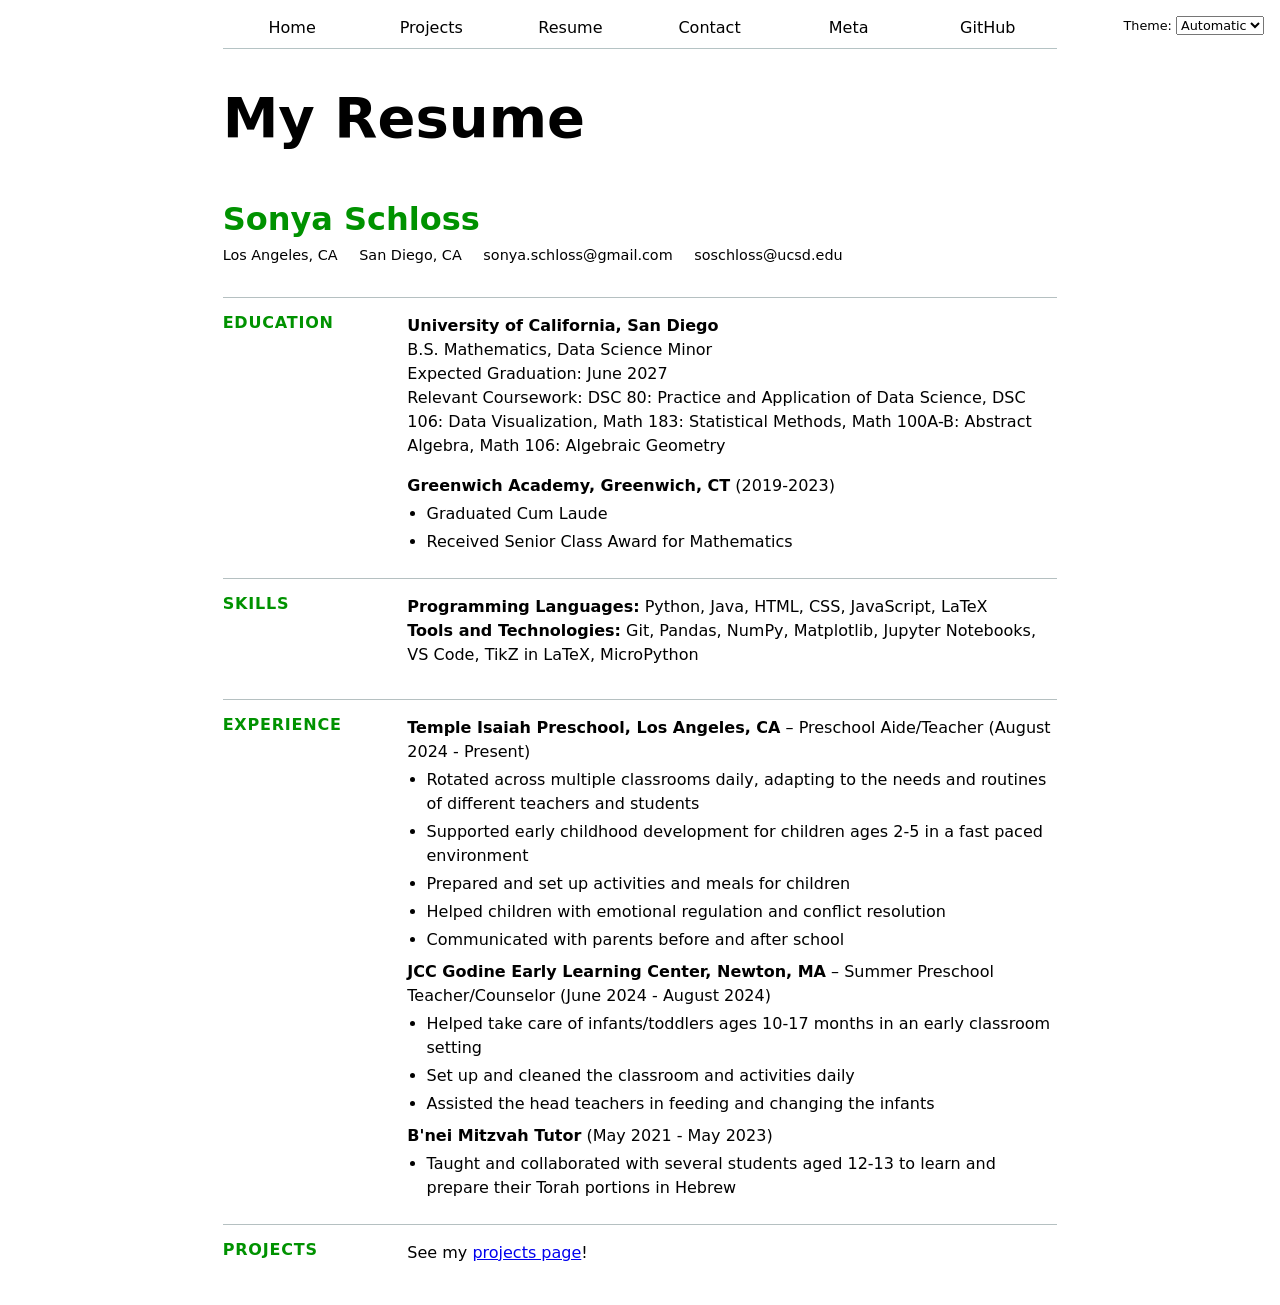
<file: resume/index.html>
<!DOCTYPE html>
<html lang="en">
<head>
    <meta charset="UTF-8">
    <meta name="viewport" content="width=device-width, initial-scale=1.0">
    <title>Resume</title>
    <link rel="stylesheet" href="../style.css">
    <script type="module" src="../global.js"></script>
</head>
<body>
    <!-- <nav>
        <a href="../index.html">Home</a>
        <a href="../projects/index.html">Projects</a>
        <a href="index.html">Resume</a>
        <a href="../contact/index.html">Contact</a>
        <a href="https://github.com/soschloss" target="_blank">GitHub</a>
    </nav> -->
    <h1>My Resume</h1>
    <section class="resume first">
        <h2>Sonya Schloss</h2>
        <p>
            <span>Los Angeles, CA </span>
            <span>San Diego, CA</span>
            <span>sonya.schloss@gmail.com</span>
            <span>soschloss@ucsd.edu</span>
        </p>
    </section>
    <section class="resume">
        <h2>Education</h2>
        <div>
            <p>
                <strong>University of California, San Diego</strong><br>
            B.S. Mathematics, Data Science Minor<br>
            Expected Graduation: June 2027<br>
            Relevant Coursework: DSC 80: Practice and Application of Data Science, DSC 106: Data Visualization, Math 183: Statistical Methods, Math 100A-B: Abstract Algebra, Math 106: Algebraic Geometry
            </p>
            <p>
                <strong>Greenwich Academy, Greenwich, CT</strong> (2019-2023)<br>
            </p>
            <ul>
                <li>Graduated Cum Laude</li>
                <li>Received Senior Class Award for Mathematics</li>
            </ul>
        </div>
    </section>
    <section class="resume">
        <h2>Skills</h2>
        <p>
            <strong>Programming Languages:</strong> Python, Java, HTML, CSS, JavaScript, LaTeX <br>
            <strong>Tools and Technologies:</strong> Git, Pandas, NumPy, Matplotlib, Jupyter Notebooks, VS Code, TikZ in LaTeX, MicroPython
        </p>
    </section>
    <section class="resume">
        <h2>Experience</h2>
        <div>
            <p><strong>Temple Isaiah Preschool, Los Angeles, CA</strong> – Preschool Aide/Teacher (August 2024 - Present)</p>
            <ul>
                <li>Rotated across multiple classrooms daily, adapting to the needs and routines of different teachers and students</li>
                <li>Supported early childhood development for children ages 2-5 in a fast paced environment</li>
                <li>Prepared and set up activities and meals for children</li>
                <li>Helped children with emotional regulation and conflict resolution</li>
                <li>Communicated with parents before and after school</li>
            </ul>
            <p><strong>JCC Godine Early Learning Center, Newton, MA</strong> – Summer Preschool Teacher/Counselor (June 2024 - August 2024)</p>
            <ul>
                <li>Helped take care of infants/toddlers ages 10-17 months in an early classroom setting</li>
                <li>Set up and cleaned the classroom and activities daily</li>
                <li>Assisted the head teachers in feeding and changing the infants</li>
            </ul>

            <p><strong>B'nei Mitzvah Tutor</strong> (May 2021 - May 2023)</p>
            <ul>
                <li>Taught and collaborated with several students aged 12-13 to learn and prepare their Torah portions in Hebrew</li>
            </ul>
        </div>
    </section>
    <section class="resume">
        <h2>Projects</h2>
        <p>See my <a href="../projects/index.html">projects page</a>!</p>
    </section>
</body>
</html>
</file>
<file: style.css>
:root {
  --color-accent: oklch(0.5559 0.2343 145.06);
  --max-width: 82ch;
  accent-color: var(--color-accent);
  color-scheme: light dark;
}
body {
  /* Set line height to 1.5 times the font size
	   and use the OS’s UI font as the website font
	 */
  font: 100%/1.5 system-ui;
  max-width: var(--max-width);
  margin-inline: max(1.5em, (100% - var(--max-width)) / 2);
}
img.home-pic {
  max-width: 50%;
  height: auto;
}
h1 {
  font-size: 350%;
}
h1,
h2,
h3,
h4,
h5,
h6 {
  line-height: 1.1;
  text-wrap: balance;
}
h2.subtitle {
  font-size: 210%;
}
/* Nav styling */
nav {
  --border-color: oklch(50% 10% 200 / 40%);
  display: flex;
  align-items: center;
  justify-content: flex-end;
  margin-bottom: 1em;
  border-bottom: 1px solid var(--border-color);
}
nav a {
  flex: 1;
  text-decoration: none;
  color: inherit;
  text-align: center;
  padding: 0.5em;
}
nav a.current {
  border-bottom: 0.4em solid var(--border-color);
  padding-bottom: 0.1em;
}
nav a:hover {
  background-color: color-mix(in oklch, var(--color-accent), canvas 85%);
  border-bottom: 0.4em solid var(--color-accent);
  padding-bottom: 0.1em;
}
/* Contact form styling */
input,
textarea,
button,
select {
  font: inherit;
}
form {
  display: grid;
  grid-template-columns: auto 1fr;
  gap: 0.7em;
  label {
    display: grid;
    grid-template-columns: subgrid;
    grid-column: 1 / -1;
  }
  button {
    grid-column: 1 / -1;
  }
}
/* Projects page styling */
.projects {
  display: grid;
  grid-template-columns: repeat(auto-fill, minmax(15em, 1fr));
  gap: 0.7em clamp(0.5em, 2vw, 1em);
}
.projects article {
  display: grid;
  grid-template-rows: subgrid;
  grid-row: span 3;
}
.projects h2 {
  margin: 0;
}
.projects p {
  margin-top: 0;
  margin-bottom: 0.2em;
}
.projects p.project-year {
  font-family: ui-monospace, Menlo;
  font-size: 0.75rem;
  color: var(--color-accent);
  letter-spacing: 0.05em;
  margin-bottom: 0.5em;
}
.projects img {
  width: 100%;
  aspect-ratio: 16 / 9;
  object-fit: cover;
}
#projects-pie-plot {
  max-width: 20em;
  margin-block: 2em;
  overflow: visible;
}
.legend {
  display: grid;
  grid-template-columns: repeat(auto-fill, minmax(9em, 1fr));
  gap: 1em;
  padding: 1em;
  margin-block: 2em;
  border: 1px solid oklch(50% 10% 200 / 40%);
  border-radius: 0.5em;
  list-style: none;
  flex: 1;
}

.legend-item {
  display: flex;
  align-items: center;
  gap: 0.5em;
}

.swatch {
  display: inline-block;
  width: 1em;
  aspect-ratio: 1 / 1;
  background-color: var(--color);
  border-radius: 0.2em;
  flex-shrink: 0;
  vertical-align: text-bottom;
}
.container {
  display: flex;
  align-items: center;
  gap: 2em;
}
/* Pie chart styling */
&:has(path:hover) {
  path:not(:hover) {
    opacity: 0.5;
  }
}
path {
  transition: 300ms;
  cursor: pointer;
}
.selected {
  --color: oklch(58.587% 0.19936 1.873) !important;

  &:is(path) {
    fill: var(--color);
  }
}
.searchBar {
  margin-bottom: 1em;
  width: 100%;
}

/* Resume page styling */
section p:has(+ ul) {
  margin-bottom: 0;
}
.resume {
  display: grid;
  grid-template-columns: 15ch 1fr;
  gap: 0.5em 2em;
  padding-block: 1em;
  border-top: 1px solid oklch(80% 3% 200);

  h2 {
    color: var(--color-accent);
    font-size: 1em;
    text-transform: uppercase;
    letter-spacing: 0.05em;
    margin: 0;
    align-self: start;
  }

  ul {
    margin-block: 0.25em 0.5em;
    padding-left: 1.2em;
  }

  li {
    margin-block: 0.25em;
  }

  p {
    margin-top: 0;
  }
}
.resume.first {
  border-top: none;
  display: block;

  h2 {
    color: var(--color-accent);
    font-size: 2em;
    text-transform: none;
    letter-spacing: normal;
    margin-bottom: 0.25em;
  }
  p {
    display: flex;
    flex-wrap: wrap;
    gap: 0.5em 1.5em;
    font-size: 0.9em;
    margin-top: 0;
  }
}
/* Light/dark mode toggle styling */
label.color-scheme {
  position: absolute;
  top: 1rem;
  right: 1rem;
  font-size: 80%;
  font-family: inherit;
}

/* Github and summary stats styling */
/* #profile-stats dl, .stats {
  display: grid;
  grid-template-columns: repeat(auto-fit, 8rem);
  gap: 1.5rem 4rem;
  padding: 1.2rem 1.6rem;
  background: var(--color-bg-secondary, #f5f5f5);
  border-radius: 8px;
  justify-items: center;
  justify-content: center;
  
} */
#profile-stats dl,
.stats {
  display: flex;
  flex-wrap: wrap;
  gap: 1.5rem 4rem;
  padding: 1.2rem 1.6rem;
  background: var(--color-bg-secondary, #f5f5f5);
  border-radius: 8px;
}
#profile-stats dl div {
  display: flex;
  flex-direction: column;
}

#profile-stats dt,
.stats dt {
  color: var(--color-text-muted, #888);
  font-size: 0.8rem;
  text-transform: uppercase;
  letter-spacing: 0.05em;
  /* white-space: nowrap; */
}

#profile-stats dd,
.stats dd {
  margin: 0;
  font-weight: 600;
  font-size: 1.4rem;
  color: var(--color-accent);
}
/* .stats div:first-child {
  min-width: 0;
  width: 7.9rem;
} */

/* Commit scatter plot styling */
.gridlines line {
  stroke: #ccc;
  stroke-opacity: 0.5;
}
.gridlines .domain {
  display: none;
}

/* Tooltips */
dl.info {
  display: grid;
  grid-template-columns: auto 1fr;
  gap: 0.25em 1em;
  margin: 0;
  transition-duration: 500ms;
  transition-property: opacity, visibility;
}
dl.info[hidden]:not(:hover, :focus-within) {
  opacity: 0;
  visibility: hidden;
}
.tooltip {
  position: fixed;
  top: 1em;
  left: 1em;
  background: rgba(255, 255, 255, 0.9);
  box-shadow: 0 2px 8px rgba(0, 0, 0, 0.15);
  border-radius: 6px;
  padding: 0.75em 1em;
  backdrop-filter: blur(4px);
}
circle {
  transition: 200ms;
  transform-origin: center;
  transform-box: fill-box;
  @starting-style {
    r: 0;
  }
}

circle:hover {
  transform: scale(1.5);
}

@keyframes marching-ants {
  to {
    stroke-dashoffset: -8; /* 5 + 3 */
  }
}
.selection {
  fill-opacity: 0.1;
  stroke: black;
  stroke-opacity: 0.7;
  stroke-dasharray: 5 3;
  animation: marching-ants 2s linear infinite;
}
circle.selected {
  fill: #ff6b6b;
}

.projects article a {
  color: inherit;
  text-decoration: none;
}

.projects article a:hover {
  color: var(--color-accent);
  text-decoration: underline;
}

/* Meta page styling */
#commit-progress-container {
  display: grid;
  grid-template-columns: auto 1fr;
  grid-template-rows: auto auto;
  gap: 0.25em 1em;
  align-items: center;
}

#commit-progress-container label {
  grid-column: 1;
  grid-row: 1;
  display: contents;
}

#commit-progress {
  grid-column: 2;
  grid-row: 1;
  width: 100%;
}

#commit-time {
  grid-column: 2;
  grid-row: 2;
  text-align: right;
  font-size: 0.9em;
  color: var(--color-text-muted, #888);
}
#files {
  display: grid;
  grid-template-columns: 1fr 4fr;

  > div {
    grid-column: 1 / -1;
    display: grid;
    grid-template-columns: subgrid;
  }

  > div > dt {
    grid-column: 1;
  }

  > div > dd {
    grid-column: 2;
    display: flex;
    flex-wrap: wrap;
    align-items: start;
    align-content: start;
    gap: 0.15em;
    padding-top: 0.6em;
    margin-left: 0;
  }
}
#files dt small {
  display: block;
  font-size: 0.75em;
  opacity: 0.6;
}
.loc {
  display: flex;
  width: 0.5em;
  aspect-ratio: 1;
  background: var(--color);
  border-radius: 50%;
}
#scrolly-1 {
  position: relative;
  display: flex;
  gap: 1rem;

  > * {
    flex: 1;
  }
}

#scatter-story {
  position: relative;
}

#scatter-plot {
  position: sticky;
  top: 0;
  left: 0;
  bottom: auto;
  height: 50vh;
}
.step {
  padding-bottom: 0.5em;
}
</file>
